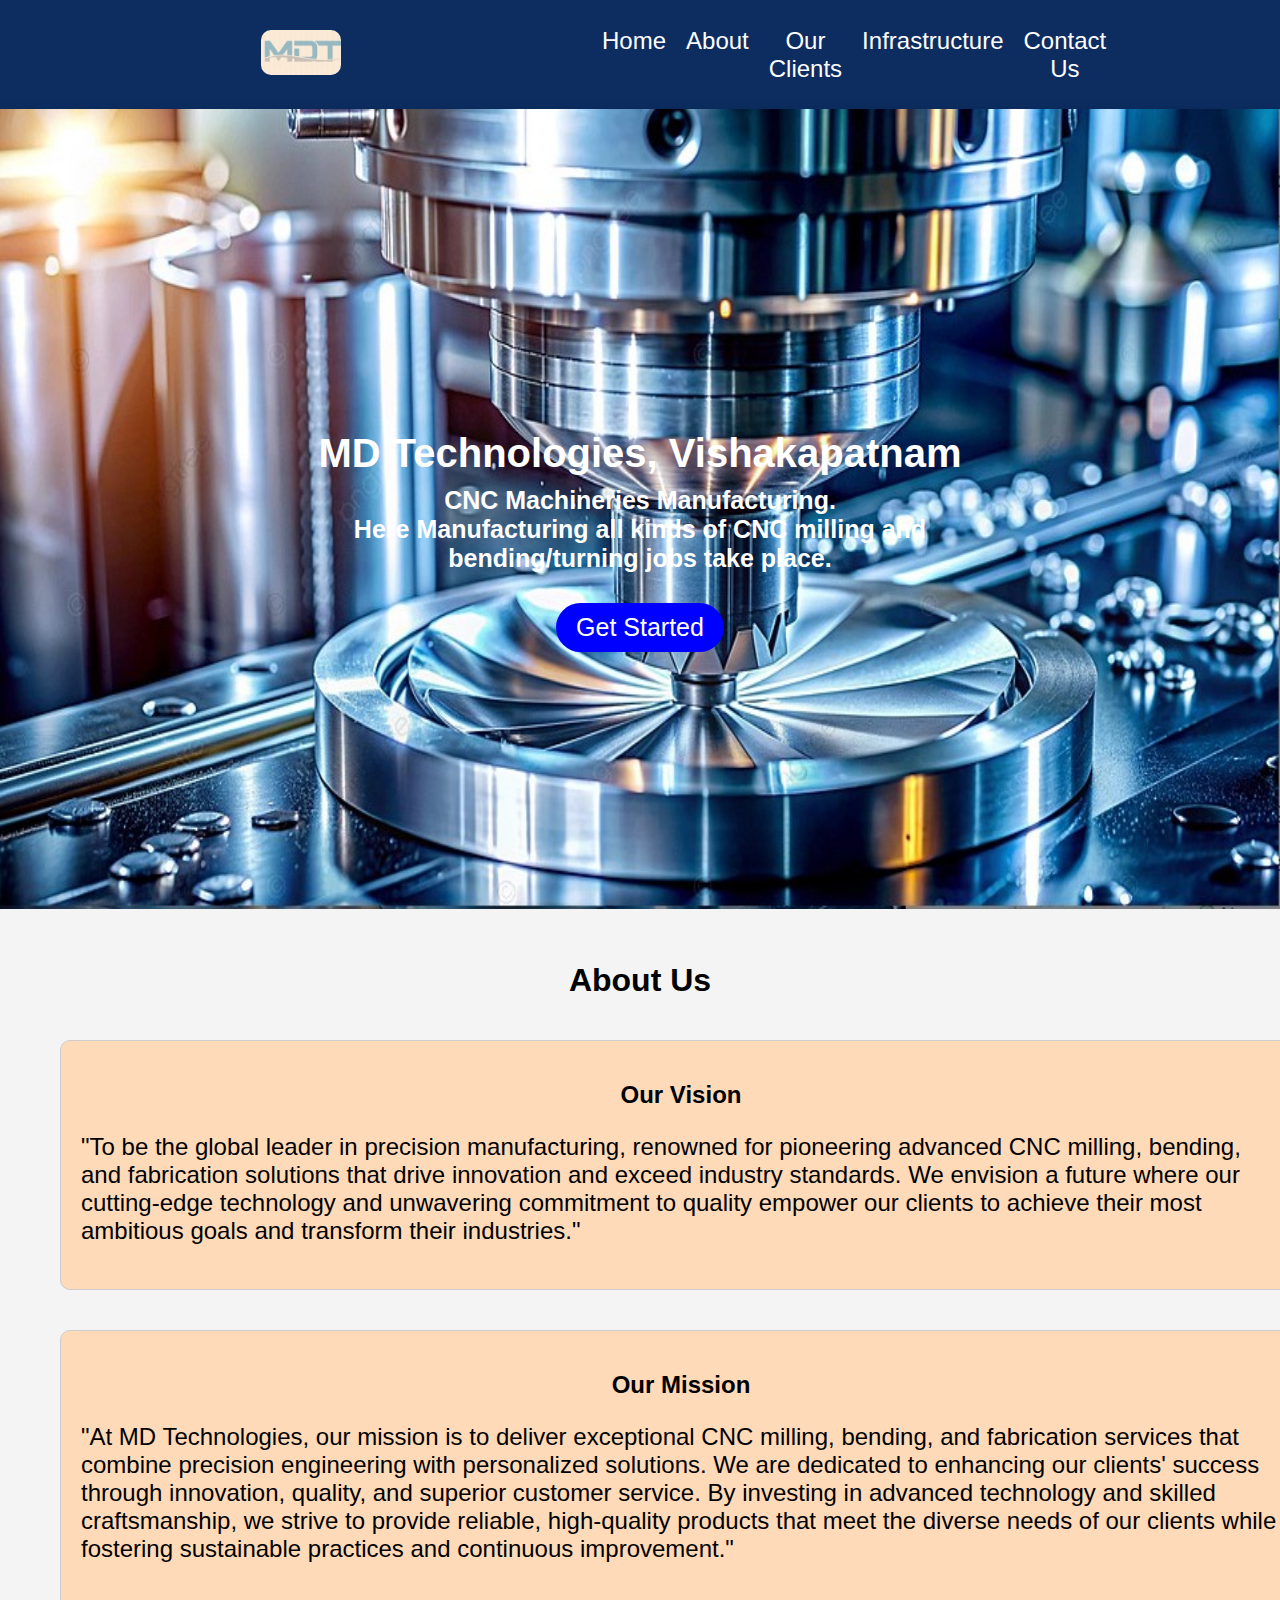
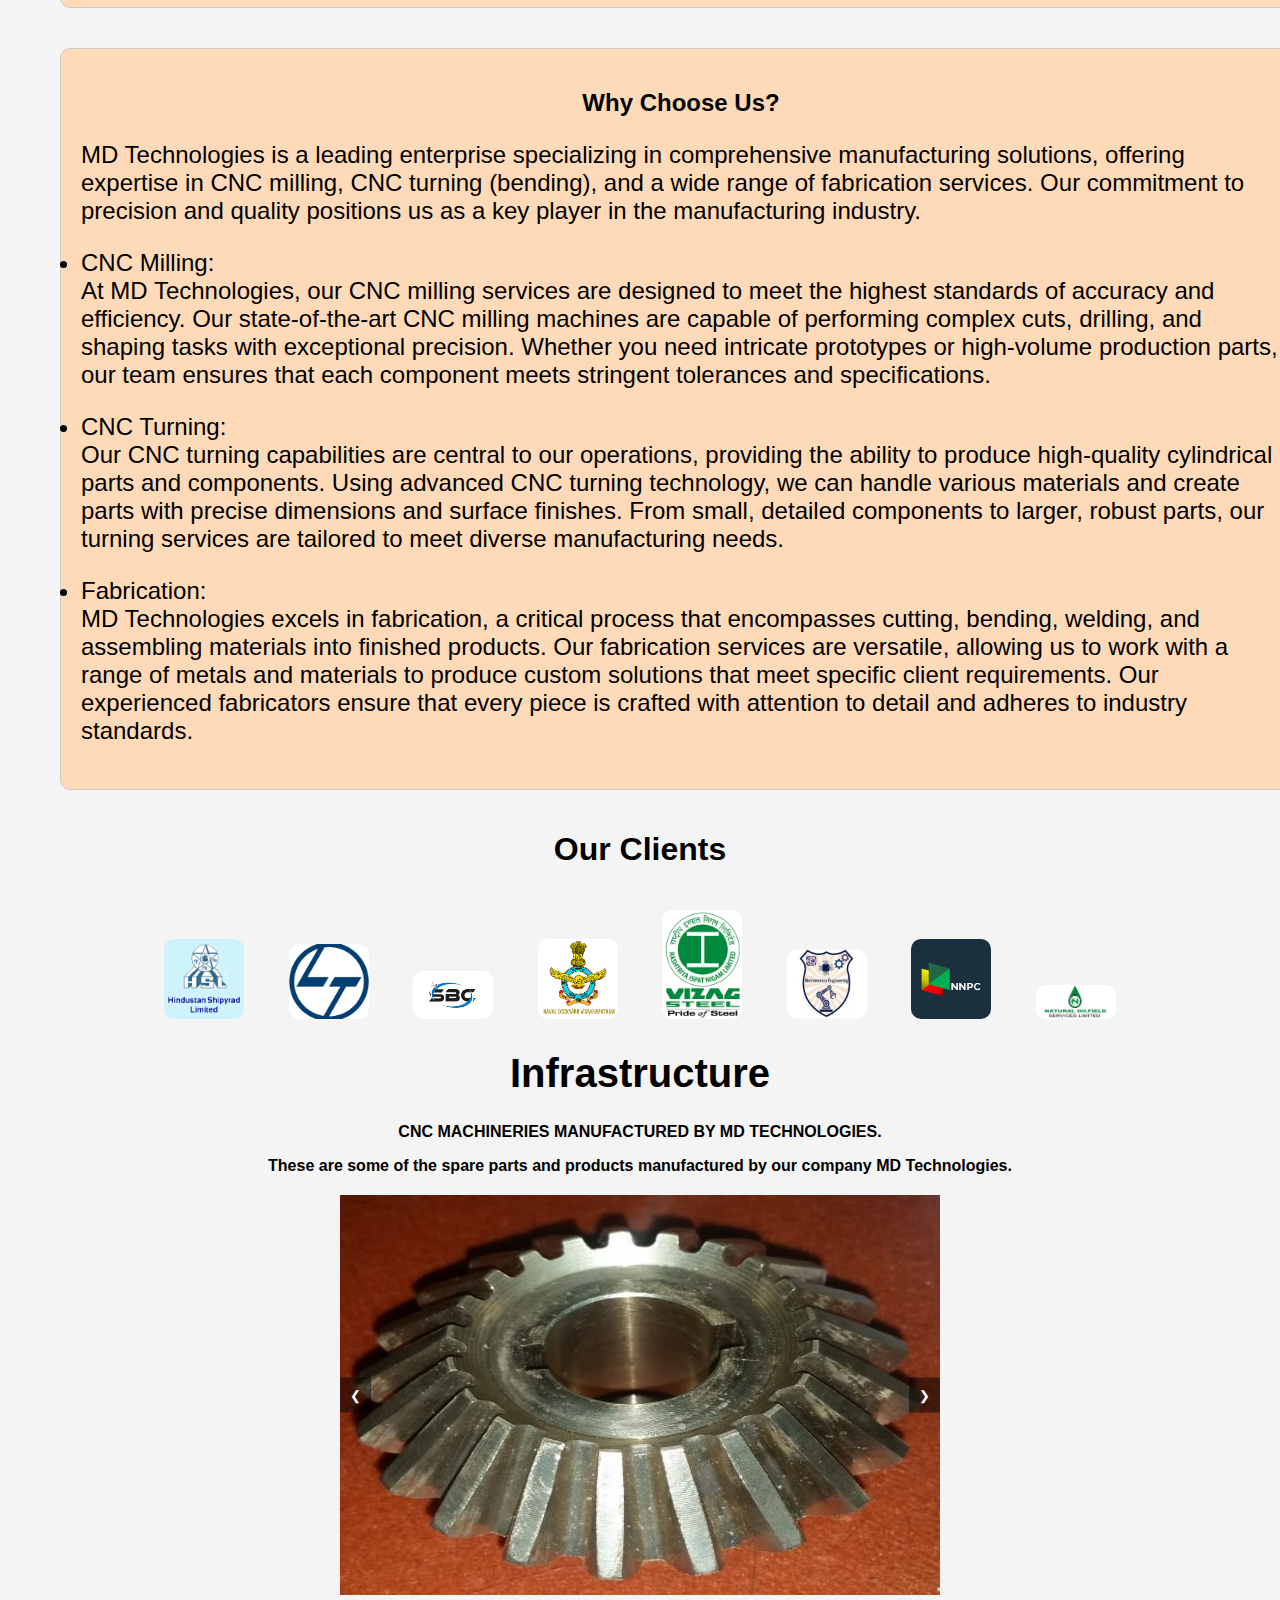
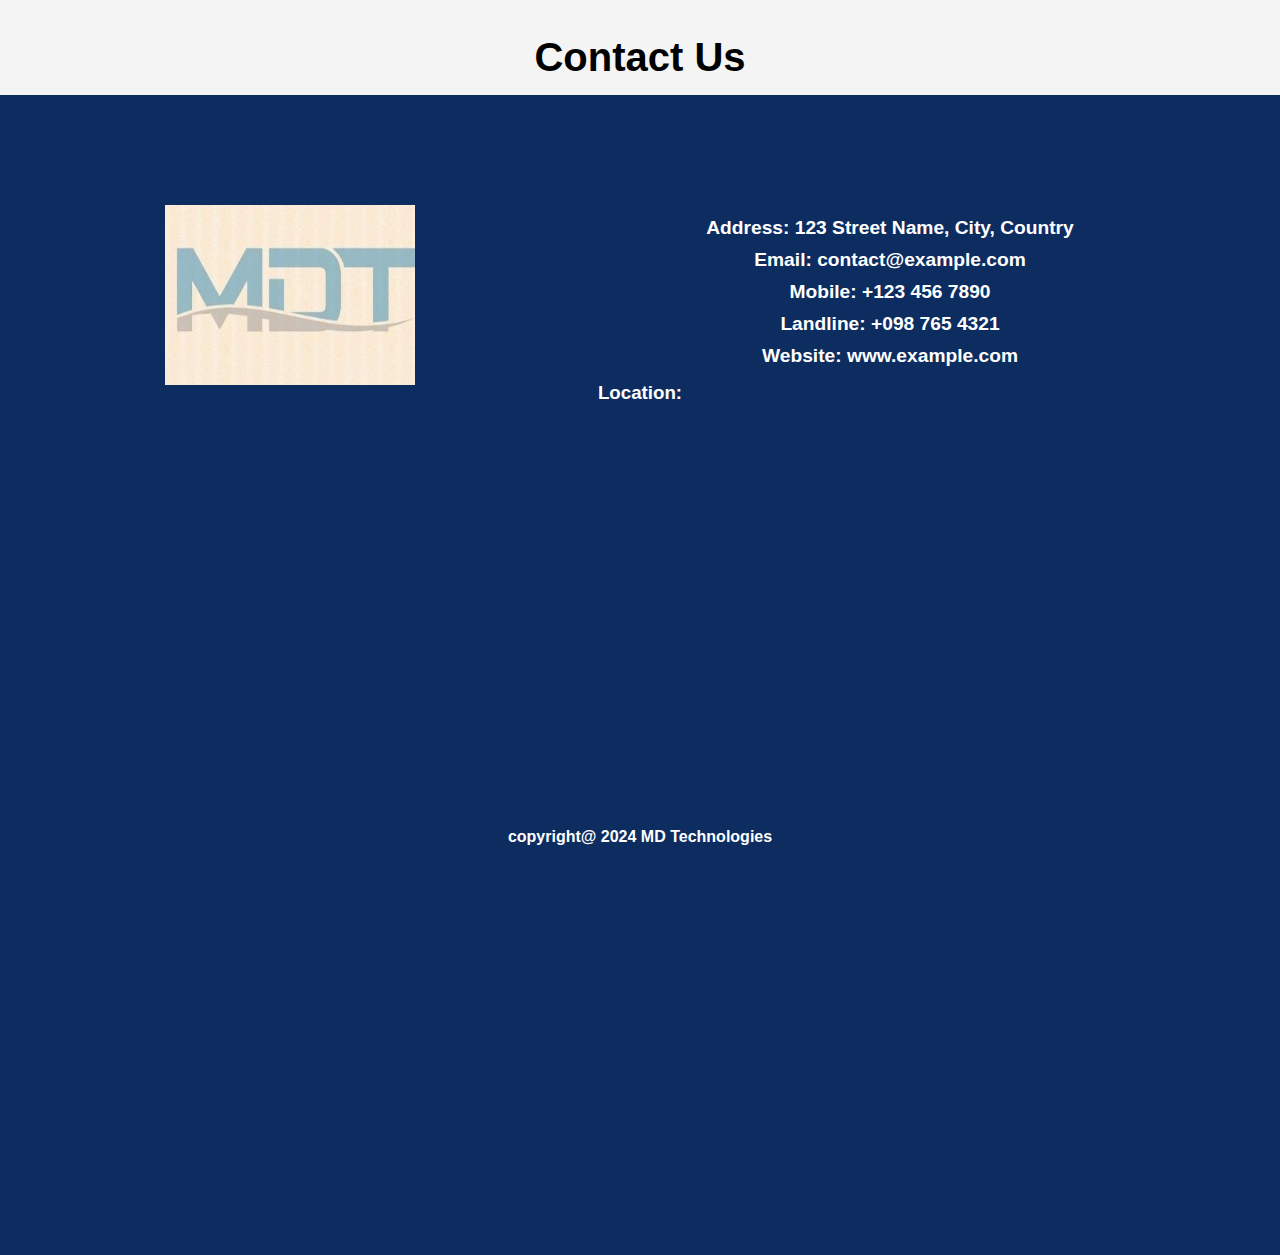
<file: index.html>
<!DOCTYPE html>
<html>
<head>
   <meta charset="utf-8">
   <meta http-equiv="X-UA-Compatible" content="IE=edge">
   <meta name="viewport" content="width=device-width, initial-scale=1">
   <meta name="description" content="MD Technologies is a leader in CNC Machineries Manufacturing, providing precision milling, bending, and fabrication services.">

   <title>MD Technologies</title>
   <style>
        body {
            font-family: Arial, sans-serif;
            margin: 0;
            padding: 0;
        }

        .header {
            background-color: #0d2d61;
            padding: 10px;
            display: flex;
            justify-content: space-between;
            align-items: center;
        }

        .logo img {
            width: 80px;
            height: auto;
            border-radius: 10px;
            margin-left: -1000px;
        }

        .nav-links {
            display: flex;
            list-style: none;
            padding: 0;
            margin: 0;
        }

        .nav-links li {
            margin: 0 10px;
        }

        .nav-links a {
            text-decoration: none;
            color: #fff;
            font-size: 24px;
        }

        .menu-toggle {
            display: none;
            flex-direction: column;
             cursor: pointer;
        }

        .bar {
            height: 1px;
            width: 25px;
            background-color: #fff;
            margin: 4px 0;
            transition: 0.4s;
        }

        @media (max-width: 768px) {
            .nav-links {
                display: none;
                flex-direction: column;
                width: 20%;
                position: absolute;
                top: 60px;
                left: 540px;
                align-items: center;
                background-color: #0d2d61;
                padding: 20px 0;
            }

            .nav-links li {
                margin: 10px 0;
                margin-left: -50px;
            }

            .menu-toggle {
                display: flex;
            }
        }

        .nav-links.active {
            display: flex;
        }


        .header-content {
            text-align: center;
            background-color: #fff; 
            box-shadow: 0 0 10px rgba(0, 0, 0, 0.1);
            animation: fadeIn 1s ease-in-out;
            max-width: 2000px;
            width: 100%;
        }

        .header-content img {
            width: 3500px;
            height: 800px;
            max-width: 100%;
        }

        .header-content h2 {
            color: white;
            font-size: 40px;
            margin: 20px 0 10px;
            margin-top: -500px;
            animation: zoomInOut 3s infinite;
        }

        .header-content p {
            color: white;
            margin: 10px 0;
            font-size: 25px;
        }

        .blurred-img {
            width: 300px; /* Adjust the size as needed */
            height: auto;
            filter: blur(5px); /* Adjust the blur radius as needed */
        }

        .header-content .ctn {
            display: inline-block;
            margin-top: 20px;
            padding: 10px 20px;
            background-color: blue;
            font-size: 25px;
            color: #fff;
            text-decoration: none;
            border-radius: 25px;
            transition: background-color 0.3s;
        }

        .header-content .ctn:hover {
            background-color: green;
        }

        @keyframes fadeIn {
            from {
                opacity: 0;
                transform: translateY(30px);
            }
            to {
                opacity: 1;
                transform: translateY(0);
            }
        }

        @keyframes zoomInOut {
            0%, 100% {
                transform: scale(1);
            }
            50% {
                transform: scale(1.1);
            }
        }

        @media (max-width: 768px) {
            .header-content {
                padding: 15px;
            }
        }

        .container {
            max-width: 1200px;
            margin: 0 auto;
            padding: 0px;
        }

        .box {
            background: peachpuff;
            border: 1px solid #ccc;
            border-radius: 10px;
            padding: 20px;
            margin: 20px;
            display: inline-block;
            width: 100%;
            transition: transform 0.3s;
            vertical-align: top;
        }

        .box:hover {
            transform: scale(1.05);
        }

        @media (max-width: 768px) {
            .box {
                width: 80%;
                margin: 10px 0;
            }
        }

        .content {
            text-align: left;
            font-size: 24px;
        }



             body {
            font-family: Arial, sans-serif;
            margin: 0;
            padding: 0;
            background-color: #f4f4f4;
            text-align: center;
        }

        .container2 {
            max-width: 1200px;
            margin: 0 auto;
            padding: 0px;
        }

        .header h1 {
            color: black;
        }

        .logo {
            display: inline-block;
            margin: 20px;
            transition: transform 0.3s ease-in-out;
            position: relative;
        }

        .logo img {
            width: 200px;
            height: 200px;
            border-radius: 10px;
        }

        .logo:hover {
            transform: scale(1.1);
        }

        @keyframes fadeIn {
            from {
                opacity: 0;
                transform: translateY(30px);
            }
            to {
                opacity: 1;
                transform: translateY(0);
            }
        }

        .logo {
            animation: fadeIn 1s ease-in-out;
        }

         body {
            font-family: Arial, sans-serif;
            margin: 0;
            padding: 0;
            background-color: #f4f4f4;
            justify-content: center;
            align-items: center;
            height: 100vh;
        }

        .container3 {
            width: 80%;
            margin: auto;
            text-align: center;
        }

        .text {
            margin-bottom: 20px;
            font-size: 16px;
        }

        .slideshow {
            position: relative;
            width: 100%;
            max-width: 600px;
            margin: auto;
            overflow: hidden;
            margin-bottom: 100px;
        }
        .slides {
            display: flex;
            transition: transform 0.5s ease-in-out;
        }
        .slide {
            min-width: 100%;
            box-sizing: border-box;
        }
        .slide img {
            width: 100%;
            height: 400px;
            display: block;
        }

        .navigation {
            position: absolute;
            top: 50%;
            width: 100%;
            display: flex;
            justify-content: space-between;
            transform: translateY(-50%);
        }
        .nav-button {
            background-color: rgba(0, 0, 0, 0.5);
            border: none;
            color: white;
            padding: 10px;
            cursor: pointer;
        }

        @media (max-width: 768px) {
            .container {
                padding: 10px;
            }

            .text h1, .text p {
                font-size: 2em;
            }
        }


body {
            font-family: Arial, sans-serif;
            margin: 0;
            padding: 0;
        }

        
        footer {
            background-color: #0d2d61;
            color: #fff;
            width: auto;
            height: 120vh;
            padding: 20px 0;
            justify-content: space-between;
            align-items: center;
            margin-top: -1100px;
            animation: slideIn 2s ease-in-out;
        }

        .container1 {
            max-width: 1200px;
            width: 100%;
            justify-content: center;
            display: flex;
            align-items: center;
            padding: 0 20px;
            text-align: center;
            font-size: 25px;
        }

        .text h1{
            color:black;
            margin-top: -100px;
        }

        .logo {
            flex: 1;
            justify-content: center;
            animation: fadeIn 1s ease-in-out;
        }

        .logo img {
            width: 100px;
            height: 100px;
            border-radius: 10px;
        }

        .contact-info {
            flex: 2;
            list-style: none;
            padding: 0;
            margin-top:100px;
        }

        .contact-info li {
            margin: 10px 0;
            align-items: center;
            animation: fadeIn 1s ease-in-out;
        }

        @keyframes fadeIn {
            from {
                opacity: 0;
                transform: translateY(30px);
            }
            to {
                opacity: 1;
                transform: translateY(0);
            }
        }

        @keyframes slideIn {
            from {
                opacity: 0;
                transform: translateX(-30px);
            }
            to {
                opacity: 1;
                transform: translateX(0);
            }
        }

        @media (max-width: 768px) {
            .container {
                flex-direction: column;
                text-align: center;
            }

            .logo {
                margin-bottom: 20px;
            }
        }

        .logos img{
            height: 150px;
            width: 150px;
            margin: 45px;
        }



        .google-map {
            position: relative;
            width: 800px;
            height: 650px;
        }

        .google-map iframe {
            width: 100%;
            height: 100%;
            border: 0;
        }

        .google-map a {
            display: block;
            width: 100%;
            height: 100%;
            position: absolute;
            top: 0;
            left: 0;
            z-index: 10;
        }


@media ((max-width: 1800px) and (min-width: 100px)){

      .logo img {
            width: 80px;
            height: auto;
            border-radius: 10px;
            margin: 0;
        }

    .nav-links {
        margin-right: 300px;
        width: 30%;
    }

        .google-map iframe {
            margin-left: -380px;
            width: 40%;
            height: 50%;
            border: 0;
        }

        h3{
         margin-top: -20px;
        }

        h4{
          margin-top: -280px;
        }
}

@keyframes zoomInOut {
    0%, 100% {
        transform: scale(1);
    }
    50% {
        transform: scale(1.05);
    }
}


footer {
    margin-top: 0px; /* Avoid negative margins for better content flow */
    background-color: #0d2d61;
    padding: 40px 0;
}


/* General Styles */
.container1 {
    display: flex;
    flex-direction: column;
    align-items: center;
    text-align: center;
}

ul.contact-info {
    list-style: none;
    padding: 0;
}

/* Media Queries for Responsiveness */
@media (min-width: 600px) {
    .container1 {
        flex-direction: row;
        justify-content: space-around;
    }

    .Image, .contact-info {
        width: 45%;
    }
}

@media (min-width: 768px) {
    .text h1 {
        font-size: 2.5rem;
    }

    .contact-info li {
        font-size: 1.2rem;
    }
}

    </style>

   <header class="header">
        <div class="logo">
            <img src="./assests/img/MDT.jpeg" alt="Logo" height="30px" width="50px">
        </div>
        <ul class="nav-links" id="nav-links">
            <li><a href="#header-content">Home</a></li>
            <li><a href="#About">About</a></li>
            <li><a href="#Clients">Our Clients</a></li>
            <li><a href="#gallery">Infrastructure</a></li>
            <li><a href="#footer">Contact Us</a></li>
        </ul>
        <div class="menu-toggle" id="mobile-menu">
            <div class="bar"></div>
            <div class="bar"></div>
            <div class="bar"></div>
        </div>
    </header>
        <div class="header-content" id="header-content">
        <img src="./assests/img/cnc1.jpg">
        <br><br>
        <h2>MD Technologies, Vishakapatnam</h2>
        <p><strong>CNC Machineries Manufacturing.<br>
            Here Manufacturing all kinds of CNC milling and <br> bending/turning jobs take place.</strong></p>
        <a href="#About" class="ctn">Get Started</a>
    </div><br><br><br><br><br><br><br><br><br><br><br><br><br><br><br><br>

    <div class="container" id="About">
        <div>
            <h1><center>About Us</center></h1>
        </div>
        <div class="box">
            <h2><center>Our Vision</center></h2>
            <div class="content">
                <p>"To be the global leader in precision manufacturing, renowned for pioneering advanced CNC milling, bending, and fabrication solutions that drive innovation and exceed industry standards. We envision a future where our cutting-edge technology and unwavering commitment to quality empower our clients to achieve their most ambitious goals and transform their industries."</p>
            </div>
        </div>
        <div class="box">
            <h2><center>Our Mission</center></h2>
            <div class="content">
                <p>"At MD Technologies, our mission is to deliver exceptional CNC milling, bending, and fabrication services that combine precision engineering with personalized solutions. We are dedicated to enhancing our clients' success through innovation, quality, and superior customer service. By investing in advanced technology and skilled craftsmanship, we strive to provide reliable, high-quality products that meet the diverse needs of our clients while fostering sustainable practices and continuous improvement."</p>
            </div>
        </div>
        <div class="box">
            <h2><center>Why Choose Us?</center></h2>
            <div class="content">
                <p>MD Technologies is a leading enterprise specializing in comprehensive manufacturing solutions, offering expertise in CNC milling, CNC turning (bending), and a wide range of fabrication services. Our commitment to precision and quality positions us as a key player in the manufacturing industry.‍</p>
                <p><li>CNC Milling:<br>At MD Technologies, our CNC milling services are designed to meet the highest standards of accuracy and efficiency. Our state-of-the-art CNC milling machines are capable of performing complex cuts, drilling, and shaping tasks with exceptional precision. Whether you need intricate prototypes or high-volume production parts, our team ensures that each component meets stringent tolerances and specifications.‍</li></p>
                <p><li>CNC Turning:<br>Our CNC turning capabilities are central to our operations, providing the ability to produce high-quality cylindrical parts and components. Using advanced CNC turning technology, we can handle various materials and create parts with precise dimensions and surface finishes. From small, detailed components to larger, robust parts, our turning services are tailored to meet diverse manufacturing needs.‍</li></p>
                <p><li>Fabrication:<br>MD Technologies excels in fabrication, a critical process that encompasses cutting, bending, welding, and assembling materials into finished products. Our fabrication services are versatile, allowing us to work with a range of metals and materials to produce custom solutions that meet specific client requirements. Our experienced fabricators ensure that every piece is crafted with attention to detail and adheres to industry standards.</li></p>
            </div>
        </div>
    </div>

   <div class="container2" id="Clients">
        <div>
            <h1><center>Our Clients</center></h1>
        </div>
        <div class="logos">
            <div class="logo"><img src="./assests/img/logo1.jpg" alt="HTML Logo 1"></div>
            <div class="logo"><img src="./assests/img/logo3.jpg" alt="HTML Logo 2"></div>
            <div class="logo"><img src="./assests/img/logo2.jpg" alt="HTML Logo 3"></div>
            <div class="logo"><img src="./assests/img/logo4.jpg" alt="HTML Logo 4"></div>
            <div class="logo"><img src="./assests/img/logo5.jpg" alt="HTML Logo 5"></div>
            <div class="logo"><img src="./assests/img/logo6.jpg" alt="HTML Logo 6"></div>
            <div class="logo"><img src="./assests/img/logo7.jpg" alt="HTML Logo 7"></div>
            <div class="logo"><img src="./assests/img/logo8.jpg" alt="HTML Logo 8"></div>
        </div>
    </div><br><br><br><br><br><br>

    <div class="container3" id="gallery">
        <div class="text">
            <h1>Infrastructure</h1>
            <p><b>CNC MACHINERIES MANUFACTURED BY MD TECHNOLOGIES.</b></p>
            <p><b>These are some of the spare parts and products manufactured by our company MD Technologies.<b></p>
        </div>
        <div class="slideshow">
            <div class="slides" id="slides">
                <div class="slide"><img src="./assests/img/img10.jpeg" alt="Image 10"></div>
                <div class="slide"><img src="./assests/img/img1.jpeg" alt="Image 1"></div>
                <div class="slide"><img src="./assests/img/img2.jpeg" alt="Image 2"></div>
                <div class="slide"><img src="./assests/img/img3.jpeg" alt="Image 3"></div>
                <div class="slide"><img src="./assests/img/img4.jpeg" alt="Image 4"></div>
                <div class="slide"><img src="./assests/img/img5.jpeg" alt="Image 5"></div>
                <div class="slide"><img src="./assests/img/img6.jpeg" alt="Image 6"></div>
                <div class="slide"><img src="./assests/img/img7.jpeg" alt="Image 7"></div>
                <div class="slide"><img src="./assests/img/img8.jpeg" alt="Image 8"></div>
                <div class="slide"><img src="./assests/img/img9.jpeg" alt="Image 9"></div>
                <div class="slide"><img src="./assests/img/img10.jpeg" alt="Image 10"></div>
                <div class="slide"><img src="./assests/img/img1.jpeg" alt="Image 1"></div>
            </div>
            <div class="navigation">
                <button class="nav-button" id="prev">&#10094;</button>
                <button class="nav-button" id="next">&#10095;</button>
            </div>
        </div>
    </div>

  
    <footer>
        <div class="text" id="footer">
            <h1><center>Contact Us</center></h1>
        </div>
        <div class="container1">
            <div class="Image">
                <br><br><br>
                <img src="./assests/img/MDT.jpeg" alt="Logo" height="180px" width="250px">
            </div>
            <ul class="contact-info">
                <li><strong>Address:</strong> 123 Street Name, City, Country</li>
                <li><strong>Email:</strong> contact@example.com</li>
                <li><strong>Mobile:</strong> +123 456 7890</li>
                <li><strong>Landline:</strong> +098 765 4321</li>
                <li><strong>Website:</strong> www.example.com</li>
            </ul>
        </div>
        <h3><center>Location:</center></center></h3><br>
        <center>
            <div class="google-map">
                <a href="https://www.google.com/maps/dir/?api=1&destination=179-180%2C%20Auto%20Nagar%2C%20Visakhapatnam%2C%20Andhra%20Pradesh%20530012" target="_blank"></a>
                <iframe src="https://www.google.com/maps/embed?pb=!1m18!1m12!1m3!1d3801.078424459014!2d83.19958477591486!3d17.693754993905642!2m3!1f0!2f0!3f0!3m2!1i1024!2i768!4f13.1!3m3!1m2!1s0x3a3968fd017223a3%3A0x8db85b67a7f558d4!2s179-180%2C%20Auto%20Nagar%2C%20Visakhapatnam%2C%20Andhra%20Pradesh%20530012!5e0!3m2!1sen!2sin!4v1728557950191!5m2!1sen!2sin" allowfullscreen="" loading="lazy" referrerpolicy="no-referrer-when-downgrade"></iframe>
            </div>
        </center><br>
        <h4><center>copyright@ 2024 MD Technologies</center></h4>
    </footer>
    
    <script>
        let slideIndex = 0;
        const slides = document.querySelectorAll('.slide');
        const totalSlides = slides.length;

        document.getElementById('next').addEventListener('click', () => {
            moveToNextSlide();
        });

        document.getElementById('prev').addEventListener('click', () => {
            moveToPrevSlide();
        });

        function moveToNextSlide() {
            if (slideIndex >= totalSlides - 1) {
                slideIndex = 1;
                resetSlidePosition();
            } else {
                slideIndex++;
                updateSlidePosition();
            }
        }

        function moveToPrevSlide() {
            if (slideIndex <= 0) {
                slideIndex = totalSlides - 2;
                resetSlidePosition();
            } else {
                slideIndex--;
                updateSlidePosition();
            }
        }
        function updateSlidePosition() {
            const slidesContainer = document.getElementById('slides');
            slidesContainer.style.transition = 'transform 0.5s ease-in-out';
            slidesContainer.style.transform = `translateX(-${slideIndex * 100}%)`;
        }

        function resetSlidePosition() {
            const slidesContainer = document.getElementById('slides');
            slidesContainer.style.transition = 'none';
            slidesContainer.style.transform = `translateX(-${slideIndex * 100}%)`;
        }

        function autoSlide() {
            moveToNextSlide();
            setTimeout(autoSlide, 3000); // Change slide every 3 seconds
        }

        autoSlide();
    </script>


</body>
</html>
</file>
